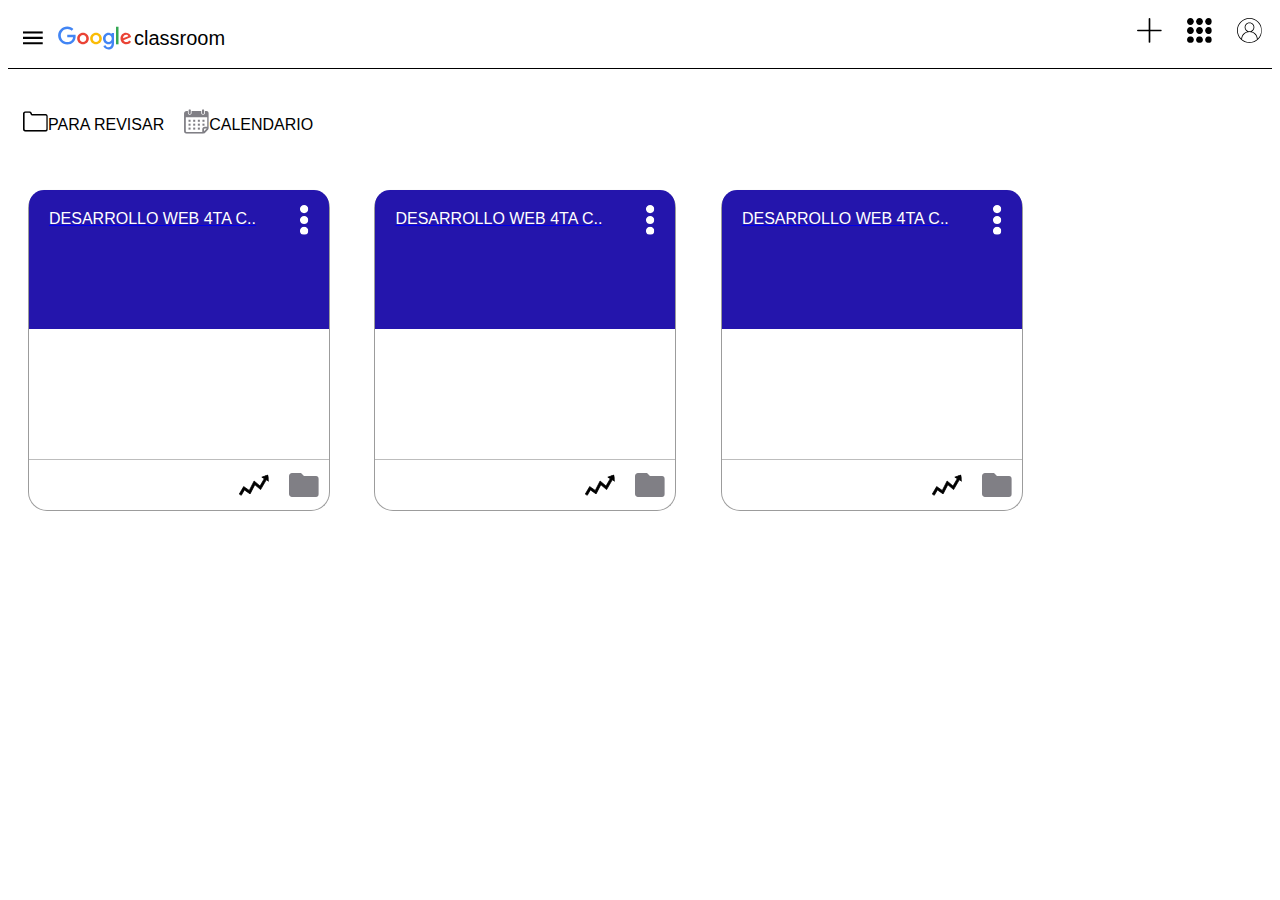
<file: index.html>
<!DOCTYPE html>
<html lang="es">

<head>
    <meta charset="UTF-8">
    <meta http-equiv="X-UA-Compatible" content="IE=edge">
    <meta name="viewport" content="width=device-width, initial-scale=1.0">
    <link rel="icon" href="./classroom.png">
    <title>classroom</title>
    <link rel="stylesheet" href="./styles/style_classroom.css">
</head>

<body>
    <div class="header">  
           
        <div class="googleclassroom">
            <img  class="menu" src="imagenes/menu.svg" alt="no aparece">
            <div class="google "> <img src="imagenes/googlelogosvg.svg" alt="no apareciste ">
                <span class="letrica "> classroom</span> </div>
        </div>
        <div class="image">
            <img src="imagenes/mas.svg" alt="no aparece" >
            <img src="imagenes/apps.svg" alt="no aparece">
            <img src="imagenes/cuenta.svg" alt="no aparece">
        </div>
    </div>
    
    <div class="main">
      
        <div class="capa">
            <span  class="revisar "> <img src="imagenes/carpeta2.svg" alt="no aparece ">
                PARA REVISAR </span>
            
            <span class="calendario "> <img src="imagenes/calendar.svg" alt="no aprece ">
                CALENDARIO </span>
        </div>
        
        <div class="containerclass">
            <div class="cuadro">
                <div class="cuadrito" >
                     
                     <a href="/novedades.html" class="texto encima "><span >DESARROLLO WEB 4TA C..</span></a>
                     <img src="imagenes/opciones.svg" alt="" class="encima_2">
                </div>
                <div class="mitad">
                  
                </div>
                <div class="iconos">
                  <img src="imagenes/carpeta.svg" alt="teri">
                  <img src="imagenes/flechaup.svg" alt="tethsjd">
                  
                </div>
            </div>

            
        </div>

        <div class="containerclass">
            <div class="cuadro">
                <div class="cuadrito" >
                     
                     <a href="/novedades.html" class="texto encima "><span >DESARROLLO WEB 4TA C..</span></a>
                     <img src="imagenes/opciones.svg" alt="" class="encima_2">
                </div>
                <div class="mitad">
                  
                </div>
                <div class="iconos">
                  <img src="imagenes/carpeta.svg" alt="teri">
                  <img src="imagenes/flechaup.svg" alt="tethsjd">
                  
                </div>
            </div>

            
        </div>
        <div class="containerclass">
            <div class="cuadro">
                <div class="cuadrito" >
                     
                     <a href="/novedades.html" class="texto encima "><span >DESARROLLO WEB 4TA C..</span></a>
                     <img src="imagenes/opciones.svg" alt="" class="encima_2">
                </div>
                <div class="mitad">
                  
                </div>
                <div class="iconos">
                  <img src="imagenes/carpeta.svg" alt="teri">
                  <img src="imagenes/flechaup.svg" alt="tethsjd">
                  
                </div>
            </div>

            
        </div>
            
      
    

    </div>
    
        
        

</body>

</html>
</file>
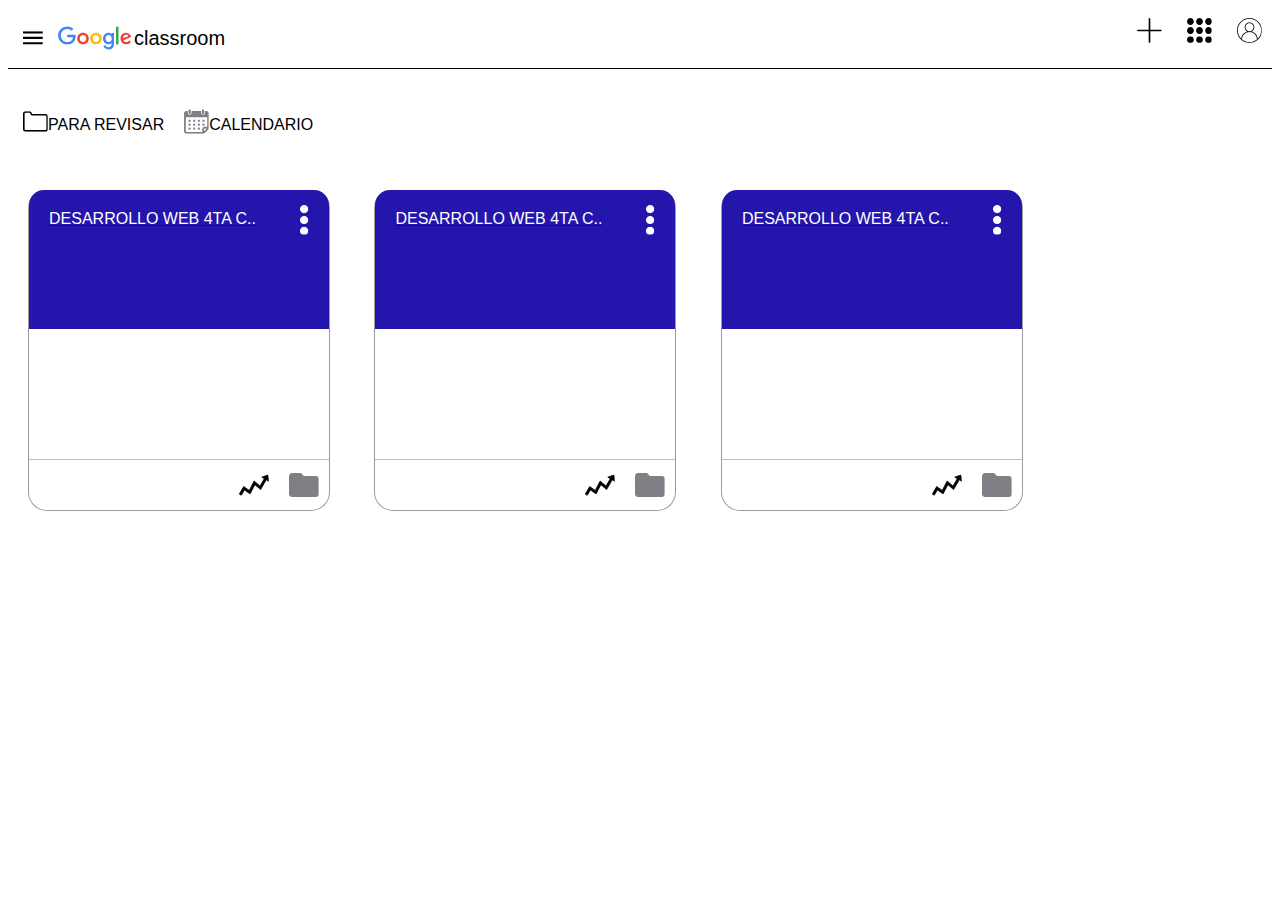
<file: classroom.html>
<!DOCTYPE html>
<html lang="es">

<head>
    <meta charset="UTF-8">
    <meta http-equiv="X-UA-Compatible" content="IE=edge">
    <meta name="viewport" content="width=device-width, initial-scale=1.0">
    <link rel="icon" href="./classroom.png">
    <title>classroom</title>
    <link rel="stylesheet" href="/style_classroom.css">
</head>

<body>
    <div class="header">  
           
        <div class="googleclassroom">
            <img  class="menu" src="/menu.svg" alt="no aparece">
            <div class="google "> <img src="/googlelogosvg.svg" alt="no apareciste ">
                <span class="letrica "> classroom</span> </div>
        </div>
        <div class="image">
            <img src="/mas.svg" alt="no aparece" >
            <img src="./apps.svg" alt="no aparece">
            <img src="/cuenta.svg" alt="no aparece">
        </div>
    </div>
    
    <div class="main">
      
        <div class="capa">
            <span  class="revisar "> <img src="/carpeta2.svg" alt="no aparece ">
                PARA REVISAR </span>
            
            <span class="calendario "> <img src="/calendar.svg" alt="no aprece ">
                CALENDARIO </span>
        </div>
        
        <div class="containerclass">
            <div class="cuadro">
                <div class="cuadrito" >
                     
                     <a href="/novedades.html" class="texto encima "><span >DESARROLLO WEB 4TA C..</span></a>
                     <img src="/opciones.svg" alt="" class="encima_2">
                </div>
                <div class="mitad">
                  
                </div>
                <div class="iconos">
                  <img src="/carpeta.svg" alt="teri">
                  <img src="/flechaup.svg" alt="tethsjd">
                  
                </div>
            </div>

            
        </div>

        <div class="containerclass">
            <div class="cuadro">
                <div class="cuadrito" >
                     
                     <a href="/novedades.html" class="texto encima "><span >DESARROLLO WEB 4TA C..</span></a>
                     <img src="/opciones.svg" alt="" class="encima_2">
                </div>
                <div class="mitad">
                  
                </div>
                <div class="iconos">
                  <img src="/carpeta.svg" alt="teri">
                  <img src="/flechaup.svg" alt="tethsjd">
                  
                </div>
            </div>

            
        </div>
        <div class="containerclass">
            <div class="cuadro">
                <div class="cuadrito" >
                     
                     <a href="/novedades.html" class="texto encima "><span >DESARROLLO WEB 4TA C..</span></a>
                     <img src="/opciones.svg" alt="" class="encima_2">
                </div>
                <div class="mitad">
                  
                </div>
                <div class="iconos">
                  <img src="/carpeta.svg" alt="teri">
                  <img src="/flechaup.svg" alt="tethsjd">
                  
                </div>
            </div>

            
        </div>
            
      
    

    </div>
    
        
        

</body>

</html>
</file>
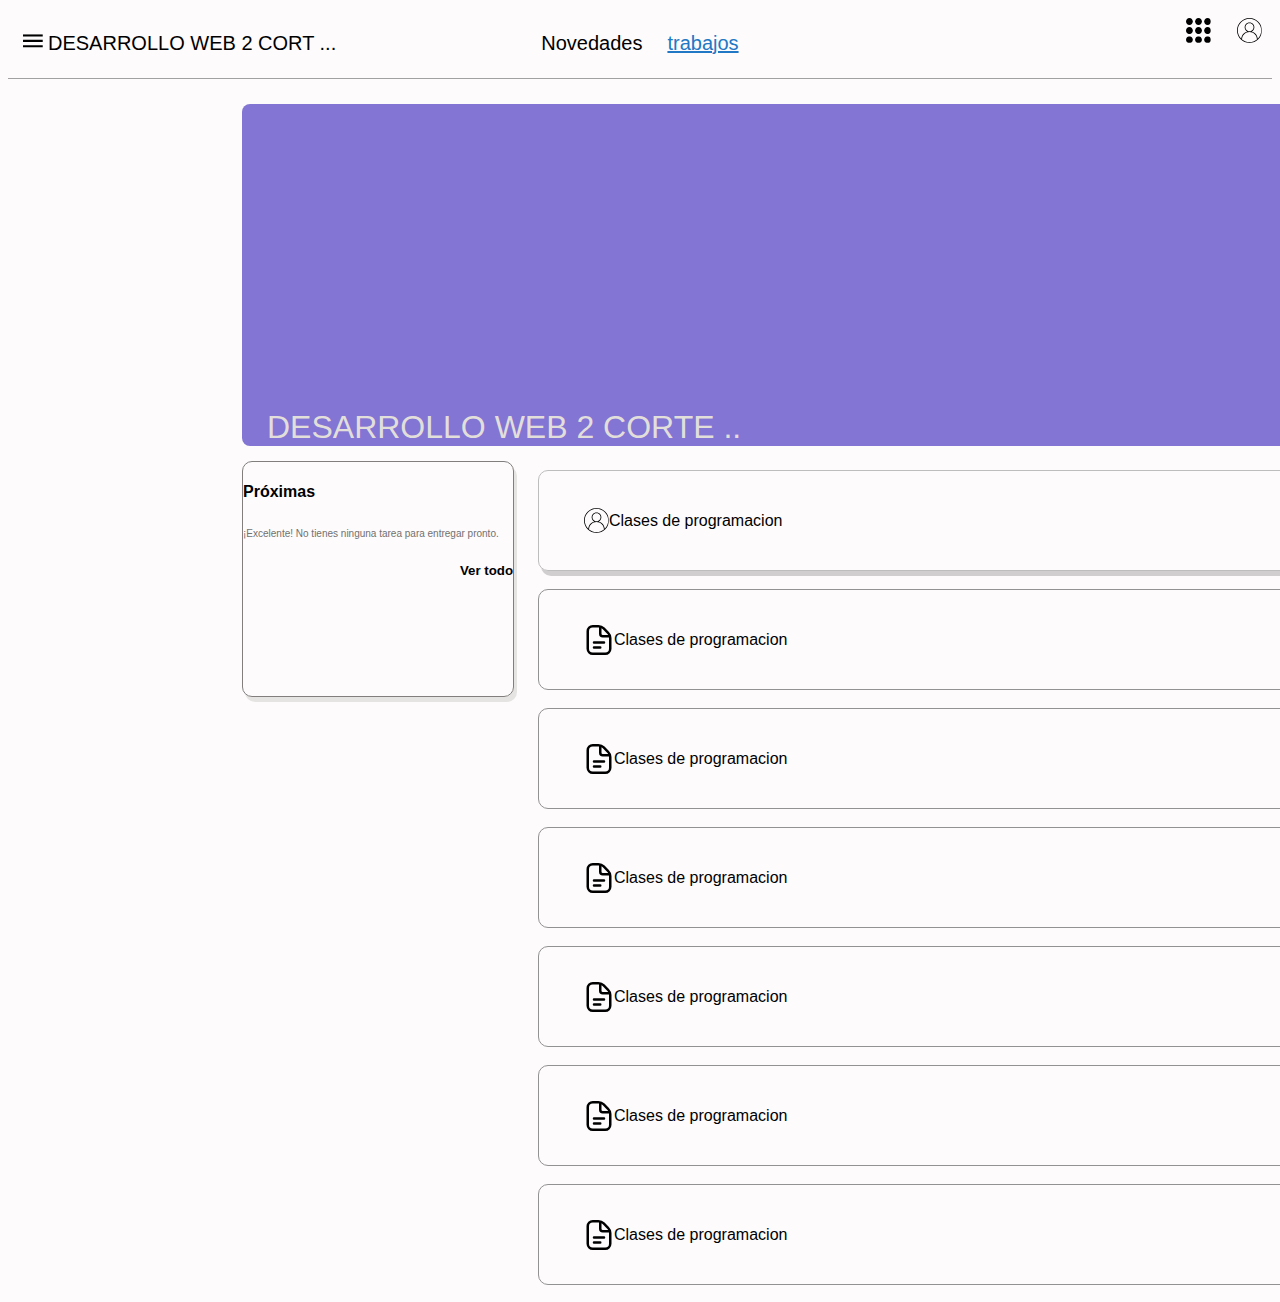
<file: novedades.html>
<!DOCTYPE html>
<html lang="es">
<head>
    <meta charset="UTF-8">
    <meta http-equiv="X-UA-Compatible" content="IE=edge">
    <meta name="viewport" content="width=device-width, initial-scale=1.0">
    <link rel="icon" href="./classroom.png">
    <title>CLASSRROM</title>
    <link rel="stylesheet" href="./styles/style_novedades.css">
</head>
<body>
  <div class="header">  
           
    <div class="googleclassroom">
      <a href="./index.html"><img  class="menu" src="imagenes/menu.svg" alt="no aparece"></a>
        </span>DESARROLLO WEB 2 CORT ...</span>
        <div class="paginita">
            
            <div class="r">
                <span> Novedades </span>
            </div>
            <div class="y">
               <a href="/trabajo.html">
                        <span class="trabajito">trabajos</span>
                </a>
            </div>
            
        </div>
    </div>
   
    <div class="image">
        <img src="imagenes/apps.svg" alt="no aparece">
        <img src="imagenes/cuenta.svg" alt="no aparece">
    </div>
</div>

<div class="main">
  <div class="cuadrito">
    <div class="granclass" >
      </span class="desa">DESARROLLO WEB 2 CORTE ..</span>
    </div>
 </div>
 <div class="cuadros">
     <div class="casillitas">
        <div class="chiquito">
          <h4>Próximas</h4>
             <span class="chiqui">
               ¡Excelente! No tienes ninguna tarea para entregar pronto.
               </span>
             <h5>
               Ver todo 
             </h5>

        </div> 
      </div>
        <div class="recta">
            <div class="rectanguloss">
              <div class="di">
                <img src="imagenes/cuenta.svg" alt="no sirve">
                <span class="palabras ">Clases de programacion </span>
              </div>
            </div>
            <div class="rectangulos">
                <div class="di">
                  <img src="imagenes/documento.svg" alt="no sirve">
                  <span class="palabras ">Clases de programacion </span>
                </div>
               <div class="punticos">
                  <img src="imagenes/menu-puntos-vertical.svg" alt="no aparece ">
                </div>
            </div>
            <div class="rectangulos">
                <div class="di">
                  <img src="imagenes/documento.svg" alt="no sirve">
                  <span class="palabras ">Clases de programacion </span>
                </div>
               <div class="punticos">
                  <img src="imagenes/menu-puntos-vertical.svg" alt="no aparece ">
                </div>
            </div>
            <div class="rectangulos">
                <div class="di">
                  <img src="imagenes/documento.svg" alt="no sirve">
                  <span class="palabras ">Clases de programacion </span>
                </div>
               <div class="punticos">
                  <img src="imagenes/menu-puntos-vertical.svg" alt="no aparece ">
                </div>
            </div>
            <div class="rectangulos">
                <div class="di">
                  <img src="imagenes/documento.svg" alt="no sirve">
                  <span class="palabras ">Clases de programacion </span>
                </div>
               <div class="punticos">
                  <img src="imagenes/menu-puntos-vertical.svg" alt="no aparece ">
                </div>
            </div>
            <div class="rectangulos">
                <div class="di">
                  <img src="imagenes/documento.svg" alt="no sirve">
                  <span class="palabras ">Clases de programacion </span>
                </div>
               <div class="punticos">
                  <img src="imagenes/menu-puntos-vertical.svg" alt="no aparece ">
                </div>
            </div>
            <div class="rectangulos">
                <div class="di">
                  <img src="imagenes/documento.svg" alt="no sirve">
                  <span class="palabras ">Clases de programacion </span>
                </div>
               <div class="punticos">
                  <img src="imagenes/menu-puntos-vertical.svg" alt="no aparece ">
                </div>
            </div>

        </div>  
                       
  </div>
</div>
 
    
</body>
</html>
</file>
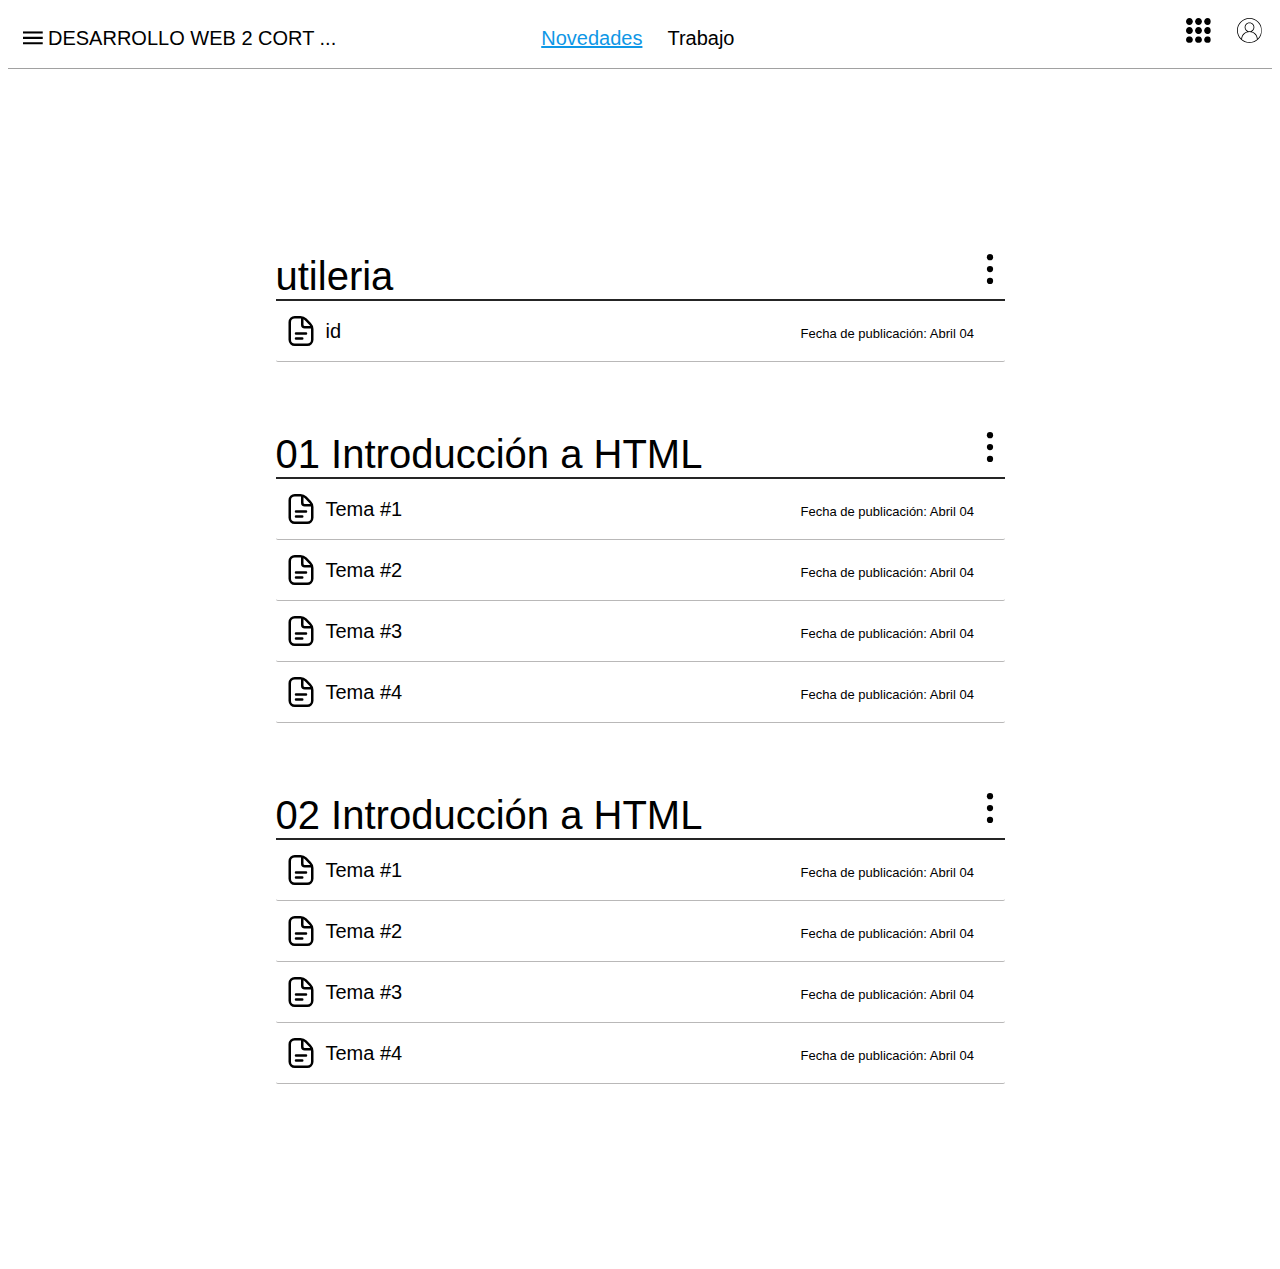
<file: trabajo.html>
<!DOCTYPE html>
<html lang="en">
<head>
    <meta charset="UTF-8">
    <meta http-equiv="X-UA-Compatible" content="IE=edge">
    <meta name="viewport" content="width=device-width, initial-scale=1.0">
    <link rel="icon" href="./classroom.png">
    <title>trabajo </title>
    <link rel="stylesheet" href="./styles/style_trabajo.css">
</head>
<body>
    <body>
        <div class="header">  
               
            <div class="googleclassroom">
                <img  class="menu" src="imagenes/menu.svg" alt="no aparece">
                </span>DESARROLLO WEB 2 CORT ...</span>
                <div class="paginita">
                    <div class="r">
                        <a href="/novedades.html">
                            <span>
                                Novedades 
                            </span>
                        </a>
                        
                    </div>
                    <div class="y">
                        <span>
                           Trabajo 
                        </span>  
                    </div>
                </div>
            </div>
           
            <div class="image">
                <img src="imagenes/apps.svg" alt="no aparece">
                <img src="imagenes/cuenta.svg" alt="no aparece">
    
            </div>
        </div>
        <div class="main">
            <div class="temario">
                <div class="title">
                    <span>utileria  </span>
                    <img src="imagenes/menu-puntos-vertical.svg" alt="" class="Icon">
                </div>
                <div class="temaContainer">
                    <div class="tema">
                        <div class="nombreTema">
                            <img src="imagenes/documento.svg" class="Icon">
                            <span>id</span>
                        </div>
                        <div>
                            <span class="fechaDePublicacion">Fecha de publicación: Abril 04</span>
                            <img src="imagenes/menu-puntos-vertical.svg" alt="" class="IconHover">
                        </div>
                    </div>
                </div>
            </div>
            <div class="temario">
                <div class="title">
                    <span>01 Introducción a HTML</span>
                    <img src="imagenes/menu-puntos-vertical.svg" alt="" class="Icon">
                </div>
                <div class="temaContainer">
                    <div class="tema">
                        <div class="nombreTema">
                            <img src="imagenes/documento.svg" class="Icon">
                            <span>Tema #1</span>
                        </div>
                        <div>
                            <span class="fechaDePublicacion">Fecha de publicación: Abril 04</span>
                            <img src="imagenes/menu-puntos-vertical.svg" alt="" class="IconHover">
                        </div>
                    </div>
                    <div class="tema">
                        <div class="nombreTema">
                            <img src="imagenes/documento.svg" class="Icon">
                            <span>Tema #2</span>
                        </div>
                        <div>
                            <span class="fechaDePublicacion">Fecha de publicación: Abril 04</span>
                            <img src="imagenes/menu-puntos-vertical.svg" alt="" class="IconHover">
                        </div>
                    </div>
                    <div class="tema">
                        <div class="nombreTema">
                            <img src="imagenes/documento.svg" class="Icon">
                            <span>Tema #3</span>
                        </div>
                        <div>
                            <span class="fechaDePublicacion">Fecha de publicación: Abril 04</span>
                            <img src="imagenes/menu-puntos-vertical.svg" alt="" class="IconHover">
                        </div>
                    </div>
                    <div class="tema">
                        <div class="nombreTema">
                            <img src="imagenes/documento.svg" class="Icon">
                            <span>Tema #4</span>
                        </div>
                        <div>
                            <span class="fechaDePublicacion">Fecha de publicación: Abril 04</span>
                            <img src="imagenes/menu-puntos-vertical.svg" alt="" class="IconHover">
                        </div>
                    </div>
                </div>
            </div>
            <div class="temario">
                <div class="title">
                    <span>02 Introducción a HTML</span>
                    <img src="imagenes/menu-puntos-vertical.svg" alt="" class="Icon">
                </div>
                <div class="temaContainer">
                    <div class="tema">
                        <div class="nombreTema">
                            <img src="imagenes/documento.svg" class="Icon">
                            <span>Tema #1</span>
                        </div>
                        <div>
                            <span class="fechaDePublicacion">Fecha de publicación: Abril 04</span>
                            <img src="imagenes/menu-puntos-vertical.svg" alt="" class="IconHover">
                        </div>
                    </div>
                    <div class="tema">
                        <div class="nombreTema">
                            <img src="imagenes/documento.svg" class="Icon">
                            <span>Tema #2</span>
                        </div>
                        <div>
                            <span class="fechaDePublicacion">Fecha de publicación: Abril 04</span>
                            <img src="imagenes/menu-puntos-vertical.svg" alt="" class="IconHover">
                        </div>
                    </div>
                    <div class="tema">
                        <div class="nombreTema">
                            <img src="imagenes/documento.svg" class="Icon">
                            <span>Tema #3</span>
                        </div>
                        <div>
                            <span class="fechaDePublicacion">Fecha de publicación: Abril 04</span>
                            <img src="imagenes/menu-puntos-vertical.svg" alt="" class="IconHover">
                        </div>
                    </div>
                    <div class="tema">
                        <div class="nombreTema">
                            <img src="imagenes/documento.svg" class="Icon">
                            <span>Tema #4</span>
                        </div>
                        <div>
                            <span class="fechaDePublicacion">Fecha de publicación: Abril 04</span>
                            <img src="imagenes/menu-puntos-vertical.svg" alt="" class="IconHover">
                        </div>
                    </div>
                </div>
        </div>
    </div>  
</body>
</html>
</file>
<file: styles/style_classroom.css>
body{
    background-color: white;
    font-family:Arial, Helvetica, sans-serif;
    
   
   
   }
   
.header {
     
    height: 60px;
   font-size: 20px;
    display: flex; 
    justify-content: space-between;
    border-bottom:1px solid  rgb(0, 0, 0);
   font-size:large;
    margin-bottom: 20px;
    
     
}

.capa{
    display: flex;
    align-items: center;
    margin:15px ;
   
}
.calendario {
    display: flex;
    align-content: flex-start;
    align-items: flex-end;
    margin: 20px;
     
}

.revisar{
    display: flex;
    align-content: flex-start;
    align-items: flex-end; 
}
   
  
  
.googleclassroom {
   justify-content:left;
   display: flex;
   margin :15px;
   align-items: center;
   justify-content:center ;
   gap: 5px;
   font-size: 20px;
}

.google{
    display: flex;
    justify-content:center ;
    margin: 10px;
}
  
  
  
.image img{
    margin: 10px;
      
}
  
.containerclass{
   display: inline-block;
}
 
  
 
.cuadro{
    margin:20px;
    display: flex;
    grid-template-columns: repeat(4, 1fr);
    justify-items: center;
    text-align: center;
    grid-gap: 30px;
    width:300px;
    height: 320px;
    border: 1px solid rgb(156, 156, 156);
    background-color: rgb(255, 255, 255);
    text-align:center;
    border-radius: 19px;
    justify-items: center;
    display: flex;
    justify-content: space-between;
    flex-direction: column;
    border-top: 1px solid #fcfcfc;
}
  
  
.cuadrito{
    width:300px;
    height: 139px;
    background-color:rgb(36, 21, 172);
    display: flex;
    border-top-left-radius: 15px;
    border-top-right-radius: 15px;
    font-size: xx-small;
    display: flex;
    align-items: flex-start;
    justify-content: space-between;
}
  
.cuadrito img{
    width:30px;
    height: 40px;
    margin: 10px;

}
  
.cuadrito span{
    display: flex;
    align-items: flex-start;
    font-size:medium;
    margin: 20px;
    color: rgb(255, 255, 255);
}

  
  
   
.iconos{
    height: 50px;
    border-top: 1px solid #bdbdbd;
    display: flex;
    flex-direction: row-reverse;
    align-items: center;
    font-weight: 100px;
    
}  
.iconos img{
    display: flex;
    margin: 10px;
   
}

.letrica {
    margin:2px
}
</file>
<file: style_classroom.css>
body{
    background-color: white;
    font-family:Arial, Helvetica, sans-serif;
    
   
   
   }
   
.header {
     
    height: 60px;
   font-size: 20px;
    display: flex; 
    justify-content: space-between;
    border-bottom:1px solid  rgb(0, 0, 0);
   font-size:large;
    margin-bottom: 20px;
    
     
}

.capa{
    display: flex;
    align-items: center;
    margin:15px ;
   
}
.calendario {
    display: flex;
    align-content: flex-start;
    align-items: flex-end;
    margin: 20px;
     
}

.revisar{
    display: flex;
    align-content: flex-start;
    align-items: flex-end; 
}
   
  
  
.googleclassroom {
   justify-content:left;
   display: flex;
   margin :15px;
   align-items: center;
   justify-content:center ;
   gap: 5px;
   font-size: 20px;
}

.google{
    display: flex;
    justify-content:center ;
    margin: 10px;
}
  
  
  
.image img{
    margin: 10px;
      
}
  
.containerclass{
   display: inline-block;
}
 
  
 
.cuadro{
    margin:20px;
    display: flex;
    grid-template-columns: repeat(4, 1fr);
    justify-items: center;
    text-align: center;
    grid-gap: 30px;
    width:300px;
    height: 320px;
    border: 1px solid rgb(156, 156, 156);
    background-color: rgb(255, 255, 255);
    text-align:center;
    border-radius: 19px;
    justify-items: center;
    display: flex;
    justify-content: space-between;
    flex-direction: column;
    border-top: 1px solid #fcfcfc;
}
  
  
.cuadrito{
    width:300px;
    height: 139px;
    background-color:rgb(36, 21, 172);
    display: flex;
    border-top-left-radius: 15px;
    border-top-right-radius: 15px;
    font-size: xx-small;
    display: flex;
    align-items: flex-start;
    justify-content: space-between;
}
  
.cuadrito img{
    width:30px;
    height: 40px;
    margin: 10px;

}
  
.cuadrito span{
    display: flex;
    align-items: flex-start;
    font-size:medium;
    margin: 20px;
    color: rgb(255, 255, 255);
}

  
  
   
.iconos{
    height: 50px;
    border-top: 1px solid #bdbdbd;
    display: flex;
    flex-direction: row-reverse;
    align-items: center;
    font-weight: 100px;
    
}  
.iconos img{
    display: flex;
    margin: 10px;
   
}

.letrica {
    margin:2px
}
</file>
<file: styles/style_novedades.css>
body{
    background-color: rgb(253, 251, 251);
    font-family:Arial, Helvetica, sans-serif;
    font-size: 100%;
}
   
.header {
     
 height: 70px;
 font-size: 20px;
 display: flex; 
 justify-content: space-between;
 border-bottom: 1px solid rgb(161, 161, 161);
 margin-bottom: 25px
 
}


.googleclassroom {
    justify-content:left;
    display: flex;
    margin :15px;
    align-items: center;
    justify-content:center ;
    gap: 5px;
    
   
}
.google{
    display: flex;
    justify-content:center ;
    margin: 10px;
}
   
   
   
.image img{
    margin: 10px;
       
}
.paginita{
    display: flex;
    margin: 200px;
   
}
.r{
    display: flex;
    flex-direction: column;
    justify-content: space-around;
   
}
.r:hover{
    color :rgb(86, 185, 250);
}

.y{
    display: flex;
    flex-direction: column;
    justify-content: space-around;
    margin: 25px;
    
}
.y:hover{
    color: rgb(129, 127, 127);
}
a{
    color: rgb(33, 120, 196);
}

.main{
    display: flex;
    margin-left: 26vh;
    display: grid;
    grid-template-columns: repeat(1, 4fr);
    grid-gap: 15px; 
    
}




.cuadrito{

    display: flex;
    flex-direction: column;
    justify-content:flex-end; 
    align-items: 65px;  
    height:38vh;
    width: 158vh;
    background-color:rgb(131, 117, 211);
    border-radius: 8px;
    font-size: xx-large;
    color: rgb(226, 223, 219); 

}

.granclass{
    margin-left: 25px;
}

.cuadros { 
    display: grid;
    grid-template-columns: repeat(4, 4fr)
}

.chiquito{

    border: 1px solid rgb(131, 126, 126);
    height: 26vh;
    width: 30vh;
    border-radius: 10px;
    box-shadow: 3px 5px #8a888833;
      
}
.h4{
    display: flex;
    justify-content:center ;
    align-items: center;
   
   
}
.chiqui{
    font-size:x-small;
    color: rgb(114, 112, 112);
    
    
}
h5{
    display: flex;
    flex-direction: row-reverse;
    
}
.recta{
    display: grid;
    grid-template-columns: repeat(1, 4fr);
    margin-left:15px;
    
   
}



.rectangulos{
    border: 1px solid rgb(146, 146, 146);
    border-radius: 10px;
    height: 11vh;
    width: 123vh;
    display: flex;
    justify-content: space-between;
    align-items: center;
    margin:9px;
    
}
.rectanguloss{
    border: 1px solid rgb(190, 189, 189);
    border-radius: 10px;
    height: 11vh;
    width: 123vh;
    display: flex;
    justify-content: space-between;
    align-items: center;
    margin:9px;
    box-shadow: 3px 5px #1f1c1c33;

}
.rectangulos:hover{
    background-color: rgb(240, 237, 237);
}
.di{
    display: flex;
    align-items: center;
    margin: 45px;
}


.punticos{
  margin:25px;

}
</file>
<file: styles/style_trabajo.css>
body{
    background-color: rgb(255, 255, 255);
    font-family:Arial, Helvetica, sans-serif;
    font-size: 100%;
    
}
   
.header {
     
 height: 60px;
 font-size: 20px;
 display: flex; 
 justify-content: space-between;
 border-bottom: 1px solid rgb(161, 161, 161);
 margin-bottom: 20px
}


.googleclassroom {
    justify-content:left;
    display: flex;
    margin :15px;
    align-items: center;
    justify-content:center ;
    gap: 5px;
    
   
}
.google{
    display: flex;
    justify-content:center ;
    margin: 10px;
}


   
.image img{
    margin: 10px;
       
}
.paginita{
    display: flex;
    margin: 200px;
}
.r{
    display: flex;
    flex-direction: column;
    justify-content: space-around;
    color: #080808 ;


    
}
a{
    color: #0f97e6;
}
.y{
    display: flex;
    flex-direction: column;
    justify-content: space-around;
    margin: 25px;
    color: black;
}
.y:hover{
    color: rgb(39, 199, 199);
}
.main{
    height: 250px;
    width: auto;
    display: grid;
    grid-template-columns: repeat(1, 1fr);
    grid-gap: 20px;
    display: flex;
   flex-direction: column;
    justify-content: center;
    height: 100vh;
    align-items: center;
    margin: 150px;

}
   

.temario {
    margin: 25px;
    width: 729px;
    height: auto;
    
  
   
}
  
.title {
    border-bottom: 2px solid #252525;
    font-size: 40px;
    display: flex;
    justify-content: space-between;
}
.tema {
    height: 60px;
    padding: 0px 10px;
    font-size: 20px;
    display: flex;
    justify-content: space-between;
    align-items: center;
    text-align: center;
    border-radius: 2px;
    border-bottom: 1px solid #b9b8b8;
}
  
.tema:hover {
    border: 2px solid #d8d7d7;
  }
  
.tema:hover .IconHover {
    opacity: 100;
  }
  
.IconHover {
    opacity: 0;
    width: 15px;
    height: 15px;
  }
  
.Icon {
    width: 30px;
    height: 30px;
  }
  
.nombreTema {
    display: flex;
    align-items: center;
    gap: 0px 10px;
  }
  
.fechaDePublicacion {
    font-size: small;
    width: 15px;
    height: 15px;
  }
  
.Icon {
    width: 30px;
    height: 30px;
  }
  
.nombreTema {
    display: flex;
    align-items: center;
    gap: 0px 10px;
}
  
.fechaDePublicacion {
    font-size: small;
    font-weight: lighter;
}
</file>
